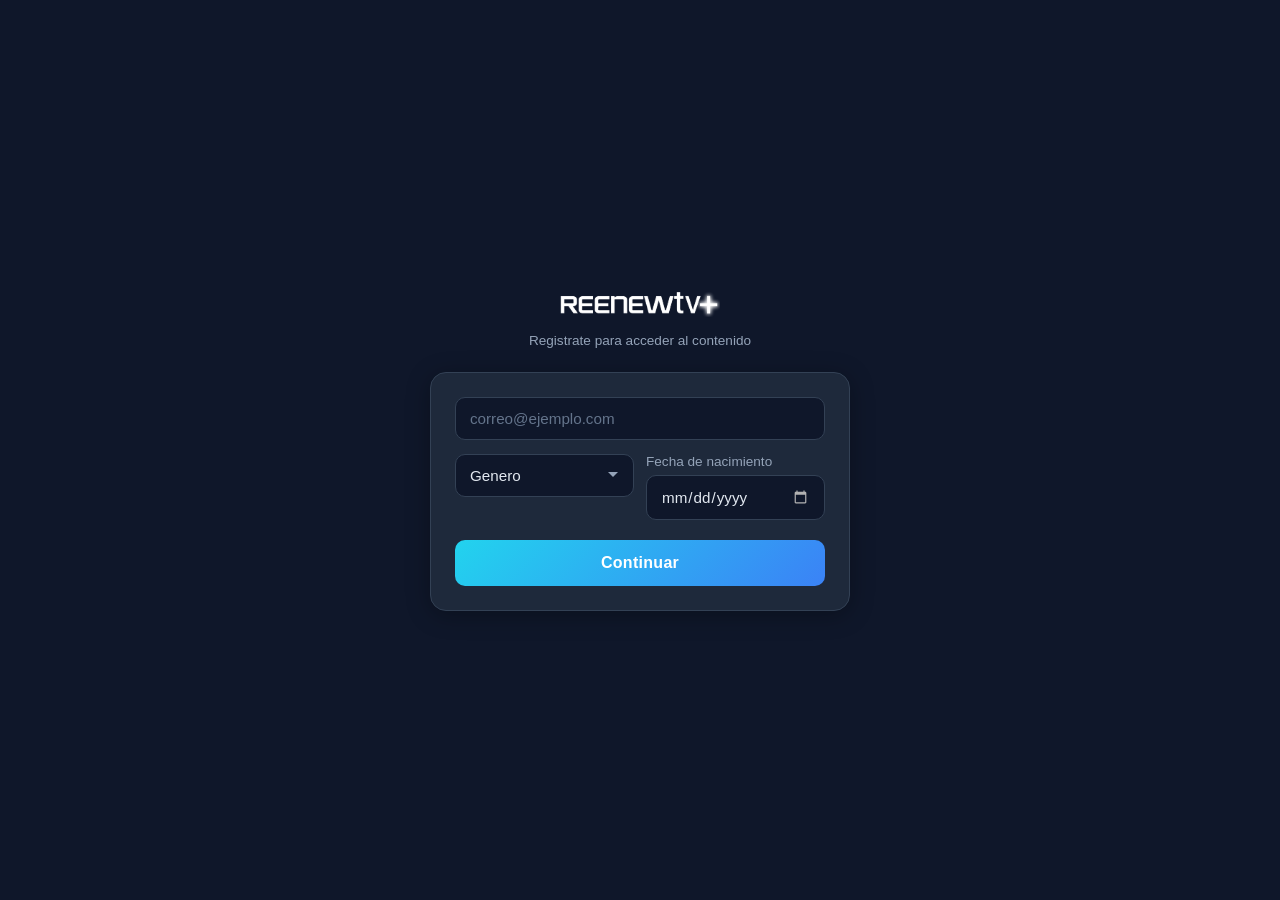
<file: app/static/register/index.html>
<!DOCTYPE html>
<html lang="es">
<head>
    <meta charset="UTF-8">
    <meta name="viewport" content="width=device-width, initial-scale=1.0, maximum-scale=1.0, user-scalable=no">
    <title>Registro - REENEW</title>
    <style>
        *,*::before,*::after{margin:0;padding:0;box-sizing:border-box}
        html{font-size:16px;-webkit-text-size-adjust:100%}
        body{
            font-family:-apple-system,BlinkMacSystemFont,'Segoe UI',Roboto,sans-serif;
            background:#0f172a;
            color:#e2e8f0;
            min-height:100vh;
            display:flex;
            align-items:center;
            justify-content:center;
            padding:16px;
        }
        .container{
            width:100%;
            max-width:420px;
        }
        .logo{
            text-align:center;
            margin-bottom:24px;
        }
        .logo svg{width:48px;height:48px;fill:#22d3ee}
        .logo h1{
            font-size:1.4rem;
            font-weight:800;
            margin-top:8px;
            background:linear-gradient(135deg,#22d3ee,#3b82f6);
            -webkit-background-clip:text;
            -webkit-text-fill-color:transparent;
            background-clip:text;
        }
        .logo p{
            font-size:0.85rem;
            color:#94a3b8;
            margin-top:4px;
        }
        .card{
            background:#1e293b;
            border-radius:16px;
            padding:24px;
            box-shadow:0 4px 24px rgba(0,0,0,0.3);
            border:1px solid #334155;
        }
        .form-group{margin-bottom:14px}
        .form-label{
            display:block;
            font-size:0.85rem;
            color:#94a3b8;
            margin-bottom:6px;
            font-weight:500;
        }
        .form-input,.form-select{
            width:100%;
            padding:12px 14px;
            background:#0f172a;
            border:1.5px solid #334155;
            border-radius:10px;
            color:#e2e8f0;
            font-size:0.95rem;
            font-family:inherit;
            outline:none;
            transition:border-color 0.2s,box-shadow 0.2s;
            -webkit-appearance:none;
            appearance:none;
        }
        .form-input:focus,.form-select:focus{
            border-color:#22d3ee;
            box-shadow:0 0 0 3px rgba(34,211,238,0.15);
        }
        .form-input::placeholder{color:#64748b}
        .form-select{
            background-image:url("data:image/svg+xml,%3Csvg xmlns='http://www.w3.org/2000/svg' width='12' height='12' viewBox='0 0 12 12'%3E%3Cpath fill='%2394a3b8' d='M6 8L1 3h10z'/%3E%3C/svg%3E");
            background-repeat:no-repeat;
            background-position:right 14px center;
            padding-right:36px;
            cursor:pointer;
        }
        .form-select option{background:#1e293b;color:#e2e8f0}
        .form-row{display:grid;grid-template-columns:1fr 1fr;gap:12px}
        input[type="date"]::-webkit-calendar-picker-indicator{
            filter:invert(0.7);
            cursor:pointer;
        }
        .btn-submit{
            width:100%;
            padding:14px;
            margin-top:6px;
            background:linear-gradient(135deg,#22d3ee,#3b82f6);
            border:none;
            border-radius:10px;
            color:#fff;
            font-size:1rem;
            font-weight:700;
            font-family:inherit;
            cursor:pointer;
            transition:transform 0.15s,box-shadow 0.2s;
            letter-spacing:0.3px;
        }
        .btn-submit:hover{box-shadow:0 4px 16px rgba(34,211,238,0.3)}
        .btn-submit:active{transform:scale(0.98)}
        .btn-submit:disabled{
            opacity:0.6;
            cursor:not-allowed;
            transform:none;
        }
        .success-msg{
            display:none;
            text-align:center;
            padding:32px 16px;
        }
        .success-msg.show{display:block}
        .success-msg .check{
            width:64px;height:64px;
            border-radius:50%;
            background:linear-gradient(135deg,#22d3ee,#3b82f6);
            display:inline-flex;
            align-items:center;
            justify-content:center;
            margin-bottom:16px;
        }
        .success-msg .check svg{width:32px;height:32px;fill:#fff}
        .success-msg h2{
            font-size:1.5rem;
            font-weight:800;
            margin-bottom:8px;
            color:#22d3ee;
        }
        .success-msg p{color:#94a3b8;font-size:0.9rem}
        .error-msg{
            background:rgba(239,68,68,0.15);
            border:1px solid rgba(239,68,68,0.3);
            border-radius:10px;
            padding:10px 14px;
            color:#fca5a5;
            font-size:0.85rem;
            margin-bottom:14px;
            display:none;
        }
        .error-msg.show{display:block}
        .spinner{
            display:inline-block;
            width:18px;height:18px;
            border:2px solid rgba(255,255,255,0.3);
            border-top-color:#fff;
            border-radius:50%;
            animation:spin 0.6s linear infinite;
            vertical-align:middle;
            margin-right:6px;
        }
        @keyframes spin{to{transform:rotate(360deg)}}
        @media(max-width:400px){
            .form-row{grid-template-columns:1fr}
            .card{padding:18px}
        }
    </style>
</head>
<body>
    <div class="container">
        <div class="logo">
            <img src="../reenew_logo2.png" alt="REENEW" style="width:160px;height:auto;filter:brightness(0) invert(1);margin-bottom:8px">
            <p>Registrate para acceder al contenido</p>
        </div>

        <div class="card">
            <div class="error-msg" id="errorMsg"></div>

            <form id="registerForm">
                <div class="form-group">
                    <input type="email" class="form-input" id="fieldEmail" placeholder="correo@ejemplo.com" required autocomplete="email">
                </div>
                <div class="form-row">
                    <div class="form-group">
                        <select class="form-select" id="fieldGender" required>
                            <option value="" disabled selected>Genero</option>
                            <option value="masculino">Masculino</option>
                            <option value="femenino">Femenino</option>
                            <option value="otro">Otro</option>
                        </select>
                    </div>
                    <div class="form-group">
                        <label class="form-label" for="fieldDob">Fecha de nacimiento</label>
                        <input type="date" class="form-input" id="fieldDob" required>
                    </div>
                </div>
                <button type="submit" class="btn-submit" id="btnSubmit">Continuar</button>
            </form>

            <div class="success-msg" id="successMsg">
                <div class="check">
                    <svg viewBox="0 0 24 24" xmlns="http://www.w3.org/2000/svg">
                        <path d="M9 16.17L4.83 12l-1.42 1.41L9 19 21 7l-1.41-1.41z"/>
                    </svg>
                </div>
                <h2>Gracias!</h2>
                <p>Redirigiendo al contenido...</p>
            </div>
        </div>
    </div>

    <script>
    (function() {
        'use strict';

        var params = new URLSearchParams(window.location.search);
        var redirectUrl = params.get('redirect') || '/';
        var scanId = params.get('scan_id') || null;

        var form = document.getElementById('registerForm');
        var btn = document.getElementById('btnSubmit');
        var errorEl = document.getElementById('errorMsg');
        var successEl = document.getElementById('successMsg');

        form.addEventListener('submit', function(e) {
            e.preventDefault();
            errorEl.classList.remove('show');

            var payload = {
                email: document.getElementById('fieldEmail').value.trim(),
                gender: document.getElementById('fieldGender').value,
                date_of_birth: document.getElementById('fieldDob').value || null,
                scan_id: scanId ? parseInt(scanId) : null,
                redirect_url: redirectUrl
            };

            btn.disabled = true;
            btn.innerHTML = '<span class="spinner"></span>Registrando...';

            var basePath = window.location.pathname.split('/static/')[0] || '';
            fetch(basePath + '/api/v1/register', {
                method: 'POST',
                headers: { 'Content-Type': 'application/json' },
                body: JSON.stringify(payload)
            })
            .then(function(resp) {
                if (!resp.ok) {
                    return resp.json().then(function(err) {
                        throw new Error(err.detail || 'Error en el registro');
                    });
                }
                return resp.json();
            })
            .then(function(data) {
                // Set cookie for 1 year
                var expires = new Date();
                expires.setFullYear(expires.getFullYear() + 1);
                document.cookie = 'qr_user_id=' + data.user_id +
                    ';expires=' + expires.toUTCString() +
                    ';path=/;SameSite=Lax';

                // Show success
                form.style.display = 'none';
                successEl.classList.add('show');

                // Redirect after 1.5 seconds
                setTimeout(function() {
                    window.location.href = data.redirect_url || redirectUrl;
                }, 1500);
            })
            .catch(function(err) {
                btn.disabled = false;
                btn.textContent = 'Continuar';
                errorEl.textContent = err.message || 'Error inesperado. Intenta de nuevo.';
                errorEl.classList.add('show');
            });
        });
    })();
    </script>
</body>
</html>
</file>
